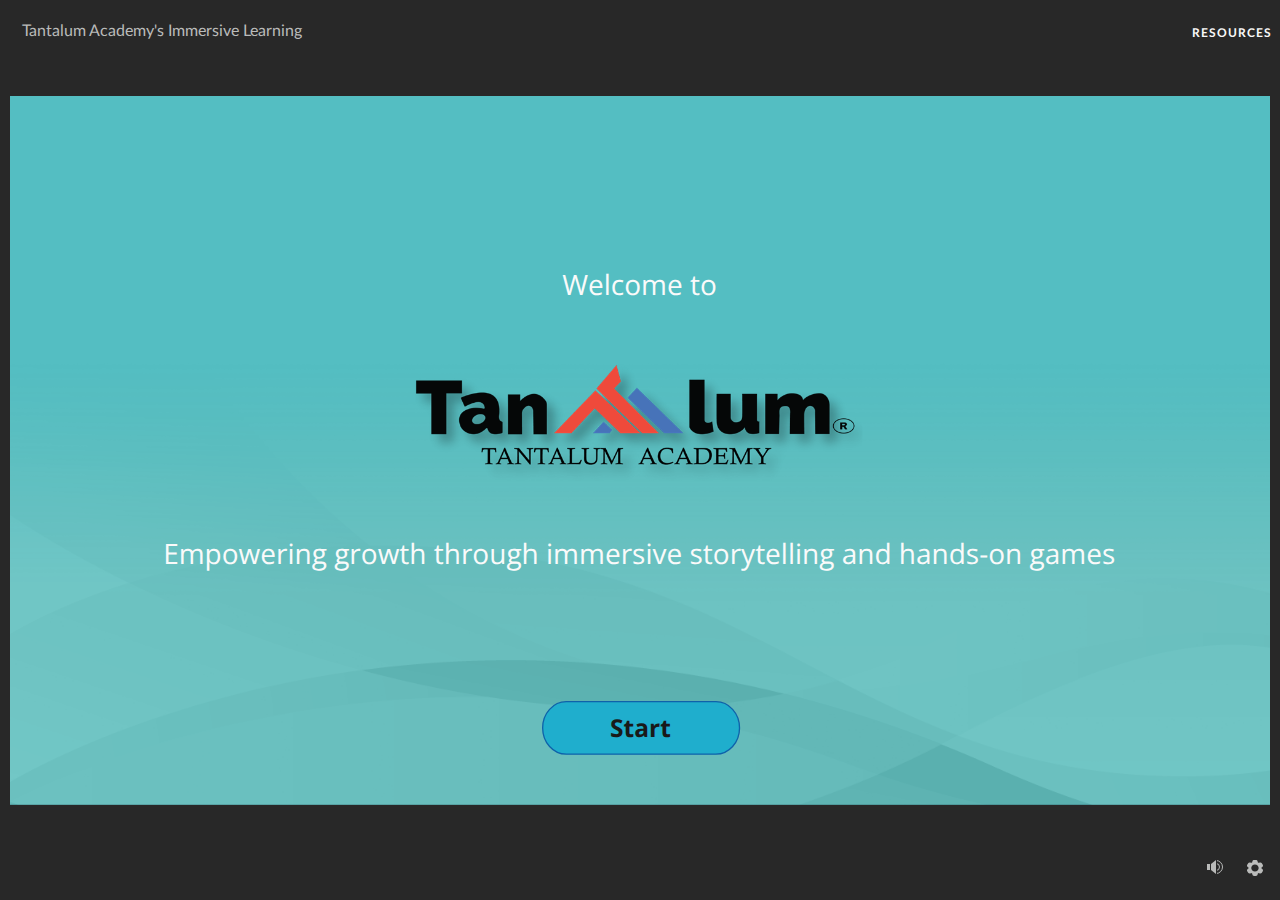
<file: index.html>
﻿<!doctype html>
<html lang="en-US">
<head>
  <meta charset="utf-8">
  <!-- Created using Storyline 360 x64 - http://www.articulate.com  -->
  <!-- version: 3.92.33225.0 -->
  <title>Tantalum Academy&#39;s Immersive Learning</title>
  <meta http-equiv="x-ua-compatible" content="IE=edge"/>
  <meta name="viewport" content="width=device-width,initial-scale=1,user-scalable=no,shrink-to-fit=no,minimal-ui"/>
  <meta name="apple-mobile-web-app-capable" content="yes"/>
  <style>
    html, body { height: 100%; padding: 0; margin: 0 }
    #app { height: 100%; width: 100%; }
  </style>

  <script>
    window.DS = {};
    window.globals = {
      DATA_PATH_BASE: '',
      HAS_FRAME: true,
      HAS_SLIDE: true,

      lmsPresent: false,
      tinCanPresent: false,
      cmi5Present: false,
      aoSupport: false,
      scale: 'noscale',
      captureRc: false,
      browserSize: 'optimal',
      bgColor: '#282828',
      features: 'DropInAcc,DropInBase,DropInCore,DropInInteractions,DropInMisc,DropInVectors,DropInVideo,LayerPresentAsDialog,MultipleQuizTracking,UpdatedThemeEditor',
      themeName: 'unified',
      preloaderColor: '#FFFFFF',
      suppressAnalytics: false,
      productChannel: 'stable',
      publishSource: 'storyline',
      aid: 'aid|b5001f4d-0a2c-44dd-b038-ed1a4da4b9f4',
      cid: 'b06553ff-54fb-41a3-a614-72305f7fc868',
      playerVersion: '3.92.33225.0',
      publishTimestamp: '2024-10-08T07:12:53.7149520Z',
      maxIosVideoElements: 10,
      connectionSettings: { message: 'You%20are%20offline.%20Trying%20to%20reconnect...', useDarkTheme: false, mode: 'disabled' },
      hasFeature: function(feature) {
        return this.features.split(',').includes(feature);
      },
      
      parseParams: function(qs) {
        if (window.globals.parsedParams != null) {
          return window.globals.parsedParams;
        }
        qs = (qs || window.location.search.substr(1)).split('+').join(' ');
        var params = {},
            tokens,
            re = /[?&]?([^=]+)=([^&]*)/g;

        while (tokens = re.exec(qs)) {
          params[decodeURIComponent(tokens[1]).trim()] =
            decodeURIComponent(tokens[2]).trim();
        }
        window.globals.parsedParams = params;
        return params;
      }

    };
  </script>
  <script>
    var isIe11 = ('ActiveXObject' in window || window.MSBlobBuilder != null)
      && window.msCrypto != null && !window.ActiveXObject;
    if (isIe11) {
      window.globals.unsupportedBrowser = true;
      document.write(atob('[base64]'));
    }
  </script>

  <script>
    if (window.globals.hasFeature('MultiLanguageSinglePackageSupport')) {
      
      
    }
  </script>

  
  <script>window.THREE = { };</script>
  
</head>
<body style="background: #282828" class="cs-HTML theme-unified">
  <!-- 360 -->
  <script>!function(){var e,i=/iPhone/i,o=/iPod/i,n=/iPad/i,t=/\biOS-universal(?:.+)Mac\b/i,r=/\bAndroid(?:.+)Mobile\b/i,a=/Android/i,d=/(?:SD4930UR|\bSilk(?:.+)Mobile\b)/i,p=/Silk/i,l=/Windows Phone/i,u=/\bWindows(?:.+)ARM\b/i,b=/BlackBerry/i,s=/BB10/i,c=/Opera Mini/i,f=/\b(CriOS|Chrome)(?:.+)Mobile/i,h=/Mobile(?:.+)Firefox\b/i,v=function(e){return void 0!==e&&"MacIntel"===e.platform&&"number"==typeof e.maxTouchPoints&&e.maxTouchPoints>1&&"undefined"==typeof MSStream};e=function(e){var m={userAgent:"",platform:"",maxTouchPoints:0};e||"undefined"==typeof navigator?"string"==typeof e?m.userAgent=e:e&&e.userAgent&&(m={userAgent:e.userAgent,platform:e.platform,maxTouchPoints:e.maxTouchPoints||0}):m={userAgent:navigator.userAgent,platform:navigator.platform,maxTouchPoints:navigator.maxTouchPoints||0};var g=m.userAgent,y=g.split("[FBAN");void 0!==y[1]&&(g=y[0]),void 0!==(y=g.split("Twitter"))[1]&&(g=y[0]);var A=function(e){return function(i){return i.test(e)}}(g),w={apple:{phone:A(i)&&!A(l),ipod:A(o),tablet:!A(i)&&(A(n)||v(m))&&!A(l),universal:A(t),device:(A(i)||A(o)||A(n)||A(t)||v(m))&&!A(l)},amazon:{phone:A(d),tablet:!A(d)&&A(p),device:A(d)||A(p)},android:{phone:!A(l)&&A(d)||!A(l)&&A(r),tablet:!A(l)&&!A(d)&&!A(r)&&(A(p)||A(a)),device:!A(l)&&(A(d)||A(p)||A(r)||A(a))||A(/\bokhttp\b/i)},windows:{phone:A(l),tablet:A(u),device:A(l)||A(u)},other:{blackberry:A(b),blackberry10:A(s),opera:A(c),firefox:A(h),chrome:A(f),device:A(b)||A(s)||A(c)||A(h)||A(f)},any:!1,phone:!1,tablet:!1};return w.any=w.apple.device||w.android.device||w.windows.device||w.other.device,w.phone=w.apple.phone||w.android.phone||w.windows.phone,w.tablet=w.apple.tablet||w.android.tablet||w.windows.tablet,w}(),"object"==typeof exports&&"undefined"!=typeof module?module.exports=e:"function"==typeof define&&define.amd?define((function(){return e})):this.isMobile=e}();
    window.isMobile.apple.tablet = window.isMobile.apple.tablet ||
      (navigator.platform === 'MacIntel' && navigator.maxTouchPoints > 1);
    window.isMobile.apple.device = window.isMobile.apple.device || window.isMobile.apple.tablet;
    window.isMobile.tablet = window.isMobile.tablet || window.isMobile.apple.tablet;
    window.isMobile.any = window.isMobile.any || window.isMobile.apple.tablet;
  </script>

  <div id="focus-sink" tabindex="-1"></div>

  <div id="preso"></div>
  <script>
    (function() {

      var classTypes = [ 'desktop', 'mobile', 'phone', 'tablet' ];

      var addDeviceClasses = function(prefix, testObj) {
        var curr, i;
        for (i = 0; i < classTypes.length; i++) {
          curr = classTypes[i];
          if (testObj[curr]) {
            document.body.classList.add(prefix + curr);
          }
        }
      };

      var params = window.globals.parseParams(),
          isDevicePreview = params.devicepreview === '1',
          isPhoneOverride = params.deviceType === 'phone' || (isDevicePreview && params.phone == '1'),
          isTabletOverride = (params.deviceType === 'tablet' || isDevicePreview) && !isPhoneOverride,
          isMobileOverride = isPhoneOverride || isTabletOverride;

      var deviceView = {
        desktop: !window.isMobile.any && !isMobileOverride,
        mobile: window.isMobile.any || isMobileOverride,
        phone: isPhoneOverride || (window.isMobile.phone && !isTabletOverride),
        tablet: isTabletOverride || window.isMobile.tablet
      };

      window.globals.deviceView = deviceView;
      window.isMobile.desktop = !window.isMobile.any;
      window.isMobile.mobile = window.isMobile.any;

      addDeviceClasses('view-', deviceView);

    })();
  </script>
  
  <script src='story_content/triggers.js' type=text/javascript></script>
<script src='story_content/user.js' type=text/javascript></script>
  <div class="slide-loader"></div>

  <script>
    var doc = document, loader = doc.body.querySelector('.slide-loader'); [ 1, 2, 3 ].forEach(function(n) { var d = doc.createElement('div'); d.style.backgroundColor = window.globals.preloaderColor; d.classList.add('mobile-loader-dot'); d.classList.add('dot' + n); loader.appendChild(d); });
  </script>

  <div class="mobile-load-title-overlay" style="display: none">
    <div class="mobile-load-title">Tantalum Academy&#39;s Immersive Learning</div>
  </div>

  <div class="mobile-chrome-warning"></div>

  
<style>
  .warn-connection-dialog {
    display: none;
    background: transparent;
    pointer-events: all;
    position: fixed;
    left: 0;
    top: 0;
    width: 100%;
    height: 100%;
    z-index: 999;
  }

  .warn-connection-content {
    pointer-events: all;
    border-radius: 4px;
    background: white;
    border: 1px solid #E7E7E7;
    color: #333333;
    box-shadow: 0 2px 4px rgba(0, 0, 0, 0.25);
    transition: all 150ms ease-out;
    position: absolute;
    white-space: nowrap;
  }

  .view-phone.is-landscape .warn-connection-content {
    left: 23px;
    bottom: 23px;
  }

  .view-tablet.is-landscape .warn-connection-content {
    left: 50%;
    top: 20px;
    transform: translateX(-50%);
  }

  .view-mobile.is-portrait .warn-connection-content {
    transform: translate(-50%, calc(-100% - 15px));
  }

  .warn-connection-content p {
    display: inline-block;
    margin: 0 8px 0 0;
    line-height: 33px;
    font-size: 11px;
  }

  .warn-connection-content svg {
    position: relative;
    vertical-align: middle;
    margin: 0 2px 2px 8px;
  }

  .view-desktop .warn-connection-content {
    left: 1.5em;
    bottom: 1.5em;
  }

  .view-desktop .warn-connection-content p {
    font-size: 1.1em;
  }

  .is-offline .warn-connection-dialog {
    display: block;
  }

  .is-offline .cs-panel * {
    pointer-events: none !important;
  }

  .is-offline .cs-panel {
    pointer-events: all !important;
  }

  .is-offline #nav-controls * {
    pointer-events: none !important;
  }

  .is-offline #nav-controls {
    pointer-events: all !important;
  }
</style>

<div class="warn-connection-dialog" role="alertdialog" aria-modal="true" tabindex="0" aria-labelledby="warn-connection-message">
  <div class="warn-connection-content">
    <svg width="17" height="15" viewBox="0 0 17 15" xmlns="http://www.w3.org/2000/svg">
      <path fill="#8F0000" stroke="white" d="M16.07,12.98 L15.88,12.23 L9.51,1.21 C8.97,0.26,7.6,0.26,7.06,1.21 L0.69,12.23 C0.15,13.16,0.81,14.36,1.91,14.36 H14.65 C15.47,14.36,16.05,13.7,16.07,12.98 Z"/>
      <path fill="white" stroke="white" d="M8.58,5.5 C8.35,5.28,8.5,5.35,8.21,5.32 C8.09,5.35,7.97,5.49,7.96,5.67 C7.97,5.79,7.98,5.92,7.98,6.04 L7.98,6.04 C7.99,6.17,8,6.31,8.01,6.43 L8.01,6.44 C8.03,6.92,8.06,7.41,8.09,7.9 L8.09,7.9 C8.12,8.39,8.14,8.88,8.17,9.37 C8.17,9.39,8.18,9.42,8.2,9.44 C8.23,9.46,8.25,9.47,8.28,9.47 C8.31,9.47,8.34,9.46,8.35,9.44 C8.37,9.43,8.38,9.4,8.39,9.35 L8.39,9.34 C8.39,9.24,8.4,9.15,8.4,9.05 L8.4,9.05 C8.41,8.96,8.41,8.86,8.42,8.75 C8.43,8.44,8.45,8.12,8.47,7.81 L8.47,7.81 C8.49,7.49,8.51,7.18,8.53,6.87 C8.55,6.46,8.56,6.05,8.59,5.64 L8.6,5.62 C8.6,5.57,8.59,5.53,8.58,5.5 L8.21,5.32 Z"/>
      <circle fill="white" stroke="white" cx="8.3" cy="11.35" r="0.3"/>
    </svg>
    <p id="warn-connection-message">You are offline. Trying to reconnect...</p>
  </div>
</div>

<script>
  (function() {
    window.DS.connection = {
      warningShown: false,
      assets: {},
      loadingAssetGroup: false,
      retryDelay: 500
    };

    var connectionSettings = window.globals.connectionSettings || {};

    var useConnectionMessages = window.AbortController != null &&
      window.location.protocol != 'file:' &&
      connectionSettings.mode === 'normal';

    window.DS.connection.useConnectionMessages = useConnectionMessages;

    var assetCount = 0;
    var checkLoadedId;


    if (useConnectionMessages && connectionSettings != null) {
      var contentEl = document.querySelector('.warn-connection-content');
      var messageEl = contentEl.querySelector('p');

      if (connectionSettings.useDarkTheme) {
        contentEl.style.borderColor = '#BABBBA';
        contentEl.style.backgroundColor = '#282828';
        contentEl.style.color = '#FFFFFF';
      }

      if (connectionSettings.message != null) {
        messageEl.textContent = window.decodeURIComponent(connectionSettings.message);
      }
    }

    function checkAssetsReady() {
      for (var i in DS.connection.assets) {
        if (!DS.connection.assets[i].success) {
          return false;
        }
      }
      return true;
    }

    function stopAssetGroup() {
      if (!useConnectionMessages) { return; }

      assetCount = 0;

      DS.connection.oldAssetGroup = DS.connection.assets;
      DS.connection.assets = {};
      DS.connection.loadingAssetGroup = false;
      clearInterval(checkLoadedId);
    }

    function startAssetGroup() {
      if (!useConnectionMessages) { return; }
      var ticks = 0;
      clearInterval(checkLoadedId);
      checkLoadedId = setInterval(function() {
        var loaded = 0;
        if (assetCount === 0 && loaded === 0) {
          clearInterval(checkLoadedId);
          return;
        }

        for (var i in DS.connection.assets) {
          if (DS.connection.assets[i].success) {
            loaded++;
          }
        }

        if (assetCount === loaded && checkAssetsReady()) {
          for (var i in DS.connection.assets) {
            if (DS.connection.assets[i].action) {
              DS.connection.assets[i].action();
            }
          }
          hideWarning();
          stopAssetGroup();
        }
      }, 100)
    }

    function requiredAsset(url, action, retry, type) {
      if (!useConnectionMessages) { return; }
      if (DS.connection.assets[url]) { return; }

      DS.connection.assets[url] = {
        success: false, action: action, retry: retry, type: type
      };
      assetCount = Object.keys(DS.connection.assets).length;
      if (!DS.connection.loadingAssetGroup) {
        startAssetGroup();
      }
      DS.connection.loadingAssetGroup = true;
    }

    function assetLoaded(url) {
      if (!useConnectionMessages) { return; }
      if (DS.connection.assets[url]) {
        DS.connection.assets[url].success = true;
      }
    }

    function assetFailed(url) {
      if (!useConnectionMessages) { return; }
      if (!DS.connection.assets[url]) {
        if (/\.js$/.test(url) && url.indexOf('transcripts') === -1) {
          setTimeout(function() {
            if (DS.connection.lastSlideLoaded != null) {
              DS.connection.lastSlideLoaded();
            }
          }, DS.connection.retryDelay);
        }
        return;
      }
      if (!DS.connection.warningShown) { showWarning(); }
      if (DS.connection.assets[url].retry) {
        setTimeout(function() {
          if (!DS.connection.assets[url].success) {
            DS.connection.assets[url].retry()
          }
        }, DS.connection.retryDelay);
      }
    }

    function hideWarning() {
      document.body.classList.remove('is-offline');
      DS.connection.warningShown = false;
      enableKeys();
    }
    DS.connection.hideWarning = hideWarning

    function showWarning(btn) {
      document.body.classList.add('is-offline')
      DS.connection.warningShown = true;
      updateWarningPosition();
      disableKeys();
    }

    function updateWarningPosition() {
      if (!DS.connection.warningShown) {
        return;
      }

      var isPortrait = document.body.classList.contains('is-portrait');
      var isMobile = document.body.classList.contains('view-mobile');
      var warningEl = document.querySelector('.warn-connection-content');

      if (isPortrait && isMobile) {
        var slide = document.querySelector('.primary-slide');
        var slideRect = slide != null
          ? slide.getBoundingClientRect()
          : { top: window.innerHeight, left: 0, width: window.innerWidth };

        warningEl.style.top = `${slideRect.top}px`
        warningEl.style.left = `${slideRect.left + slideRect.width / 2}px`
      } else {
        warningEl.style.top = null;
        warningEl.style.left = null;
      }

      window.requestAnimationFrame(updateWarningPosition);
    }

    function onDisableKeyDown(e) {
      e.preventDefault();
      e.stopImmediatePropagation();
    }

    function onDisableKeyUp(e) {
      e.preventDefault();
      e.stopImmediatePropagation();
    }

    var accStyle = document.createElement('style');
    var warnDialogEl = document.querySelector('.warn-connection-dialog');

    function disableKeys() {
      if (DS.views && DS.views.nsStack && DS.views.nsStack.length === 1) {
        DS.views.nsStack[0].tabReachable = false
        DS.views.nsStack[0].updateTabIndex(true, true);
      }

      accStyle.innerHTML = '.acc-shadow-dom { display: none; }';
      document.body.appendChild(accStyle);

      warnDialogEl.parentNode.append(warnDialogEl);
      warnDialogEl.focus();
    }

    function enableKeys() {
      accStyle.remove();
      if (DS.views && DS.views.nsStack && DS.views.nsStack.length === 1 && DS.views.nsStack[0].name === '_frame') {
        DS.views.nsStack[0].tabReachable = true;
        DS.views.nsStack[0].updateTabIndex();
      }
    }

    // these will all be noops if the feature flag isn't set in
    // the data and `window.globals.features`
    DS.connection.requiredAsset = requiredAsset;
    DS.connection.assetLoaded = assetLoaded;
    DS.connection.assetFailed = assetFailed;
    DS.connection.stopAssetGroup = stopAssetGroup;
    DS.connection.startAssetGroup = startAssetGroup;
  })();
</script>


  <script>
    
    if (window.autoSpider && window.vInterfaceObject) {
      document.querySelector('.mobile-load-title-overlay').style.display = 'none';
    }
  </script>

  

  <link rel="stylesheet" href="html5/data/css/output.min.css" data-noprefix/>
</body>
<script src="html5/lib/scripts/bootstrapper.min.js"></script>
</html>
</file>
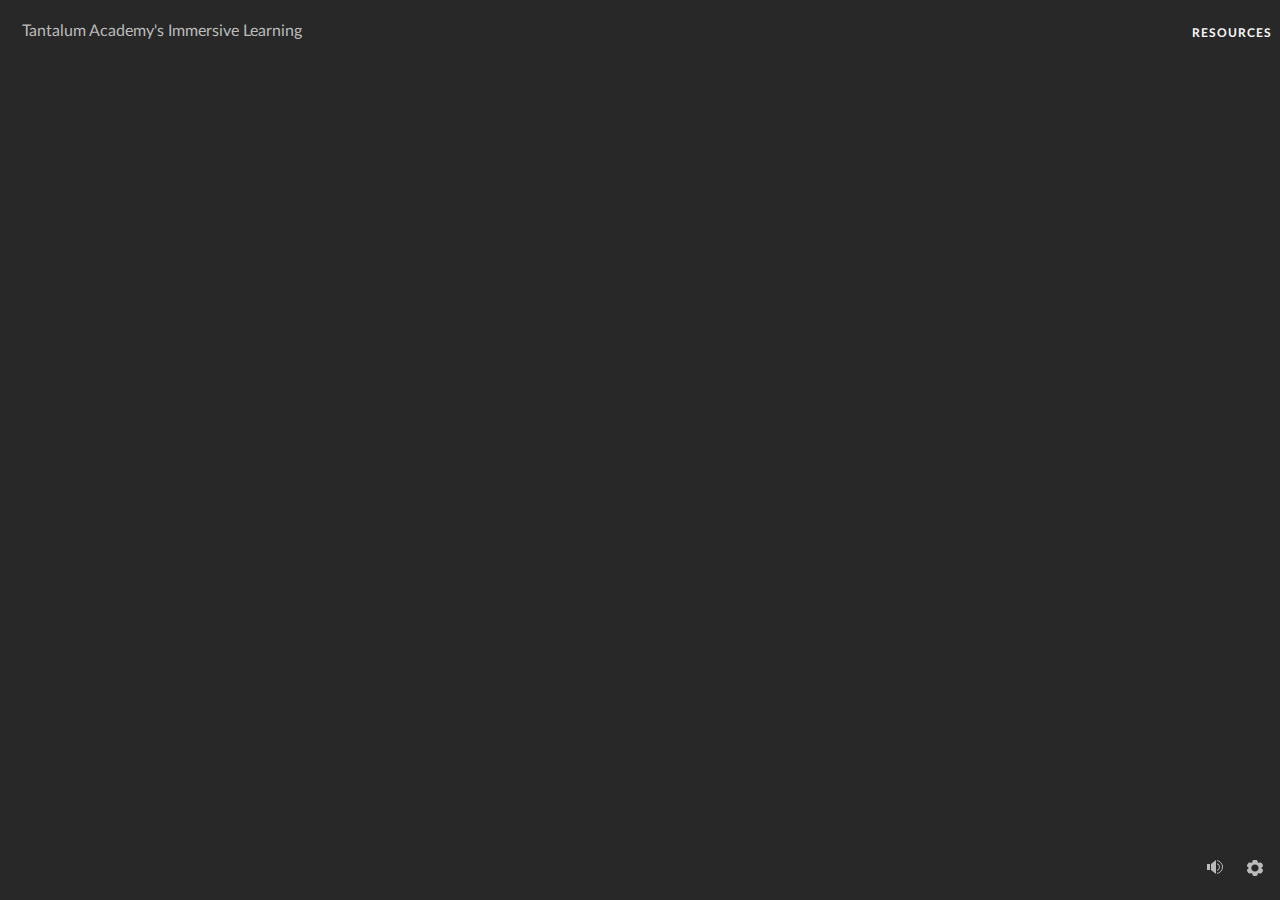
<file: index_lms.html>
<!doctype html>
<html lang="en-US">
<head>
  <meta charset="utf-8">
  <!-- Created using Storyline 360 x64 - http://www.articulate.com  -->
  <!-- version: 3.92.33225.0 -->
  <title>Tantalum Academy&#39;s Immersive Learning</title>
  <meta http-equiv="x-ua-compatible" content="IE=edge"/>
  <meta name="viewport" content="width=device-width,initial-scale=1,user-scalable=no,shrink-to-fit=no,minimal-ui"/>
  <meta name="apple-mobile-web-app-capable" content="yes"/>
  <style>
    html, body { height: 100%; padding: 0; margin: 0 }
    #app { height: 100%; width: 100%; }
  </style>

  <script>
    window.DS = {};
    window.globals = {
      DATA_PATH_BASE: '',
      HAS_FRAME: true,
      HAS_SLIDE: true,

      lmsPresent: true,
      tinCanPresent: false,
      cmi5Present: false,
      aoSupport: false,
      scale: 'noscale',
      captureRc: false,
      browserSize: 'optimal',
      bgColor: '#282828',
      features: 'DropInAcc,DropInBase,DropInCore,DropInInteractions,DropInMisc,DropInVectors,DropInVideo,LayerPresentAsDialog,MultipleQuizTracking,UpdatedThemeEditor',
      themeName: 'unified',
      preloaderColor: '#FFFFFF',
      suppressAnalytics: false,
      productChannel: 'stable',
      publishSource: 'storyline',
      aid: 'aid|b5001f4d-0a2c-44dd-b038-ed1a4da4b9f4',
      cid: 'b06553ff-54fb-41a3-a614-72305f7fc868',
      playerVersion: '3.92.33225.0',
      publishTimestamp: '2024-10-08T07:12:54.1833960Z',
      maxIosVideoElements: 10,
      connectionSettings: { message: 'You%20are%20offline.%20Trying%20to%20reconnect...', useDarkTheme: false, mode: 'disabled' },
      hasFeature: function(feature) {
        return this.features.split(',').includes(feature);
      },
      
      parseParams: function(qs) {
        if (window.globals.parsedParams != null) {
          return window.globals.parsedParams;
        }
        qs = (qs || window.location.search.substr(1)).split('+').join(' ');
        var params = {},
            tokens,
            re = /[?&]?([^=]+)=([^&]*)/g;

        while (tokens = re.exec(qs)) {
          params[decodeURIComponent(tokens[1]).trim()] =
            decodeURIComponent(tokens[2]).trim();
        }
        window.globals.parsedParams = params;
        return params;
      }

    };
  </script>
  <script>
    var isIe11 = ('ActiveXObject' in window || window.MSBlobBuilder != null)
      && window.msCrypto != null && !window.ActiveXObject;
    if (isIe11) {
      window.globals.unsupportedBrowser = true;
      document.write(atob('[base64]'));
    }
  </script>

  <script>
    if (window.globals.hasFeature('MultiLanguageSinglePackageSupport')) {
      
      
    }
  </script>

  <script src="lms/scormdriver.js" charset="utf-8"></script>
  <script>window.THREE = { };</script>
  
</head>
<body style="background: #282828" class="cs-HTML theme-unified">
  <!-- 360 -->
  <script>!function(){var e,i=/iPhone/i,o=/iPod/i,n=/iPad/i,t=/\biOS-universal(?:.+)Mac\b/i,r=/\bAndroid(?:.+)Mobile\b/i,a=/Android/i,d=/(?:SD4930UR|\bSilk(?:.+)Mobile\b)/i,p=/Silk/i,l=/Windows Phone/i,u=/\bWindows(?:.+)ARM\b/i,b=/BlackBerry/i,s=/BB10/i,c=/Opera Mini/i,f=/\b(CriOS|Chrome)(?:.+)Mobile/i,h=/Mobile(?:.+)Firefox\b/i,v=function(e){return void 0!==e&&"MacIntel"===e.platform&&"number"==typeof e.maxTouchPoints&&e.maxTouchPoints>1&&"undefined"==typeof MSStream};e=function(e){var m={userAgent:"",platform:"",maxTouchPoints:0};e||"undefined"==typeof navigator?"string"==typeof e?m.userAgent=e:e&&e.userAgent&&(m={userAgent:e.userAgent,platform:e.platform,maxTouchPoints:e.maxTouchPoints||0}):m={userAgent:navigator.userAgent,platform:navigator.platform,maxTouchPoints:navigator.maxTouchPoints||0};var g=m.userAgent,y=g.split("[FBAN");void 0!==y[1]&&(g=y[0]),void 0!==(y=g.split("Twitter"))[1]&&(g=y[0]);var A=function(e){return function(i){return i.test(e)}}(g),w={apple:{phone:A(i)&&!A(l),ipod:A(o),tablet:!A(i)&&(A(n)||v(m))&&!A(l),universal:A(t),device:(A(i)||A(o)||A(n)||A(t)||v(m))&&!A(l)},amazon:{phone:A(d),tablet:!A(d)&&A(p),device:A(d)||A(p)},android:{phone:!A(l)&&A(d)||!A(l)&&A(r),tablet:!A(l)&&!A(d)&&!A(r)&&(A(p)||A(a)),device:!A(l)&&(A(d)||A(p)||A(r)||A(a))||A(/\bokhttp\b/i)},windows:{phone:A(l),tablet:A(u),device:A(l)||A(u)},other:{blackberry:A(b),blackberry10:A(s),opera:A(c),firefox:A(h),chrome:A(f),device:A(b)||A(s)||A(c)||A(h)||A(f)},any:!1,phone:!1,tablet:!1};return w.any=w.apple.device||w.android.device||w.windows.device||w.other.device,w.phone=w.apple.phone||w.android.phone||w.windows.phone,w.tablet=w.apple.tablet||w.android.tablet||w.windows.tablet,w}(),"object"==typeof exports&&"undefined"!=typeof module?module.exports=e:"function"==typeof define&&define.amd?define((function(){return e})):this.isMobile=e}();
    window.isMobile.apple.tablet = window.isMobile.apple.tablet ||
      (navigator.platform === 'MacIntel' && navigator.maxTouchPoints > 1);
    window.isMobile.apple.device = window.isMobile.apple.device || window.isMobile.apple.tablet;
    window.isMobile.tablet = window.isMobile.tablet || window.isMobile.apple.tablet;
    window.isMobile.any = window.isMobile.any || window.isMobile.apple.tablet;
  </script>

  <div id="focus-sink" tabindex="-1"></div>

  <div id="preso"></div>
  <script>
    (function() {

      var classTypes = [ 'desktop', 'mobile', 'phone', 'tablet' ];

      var addDeviceClasses = function(prefix, testObj) {
        var curr, i;
        for (i = 0; i < classTypes.length; i++) {
          curr = classTypes[i];
          if (testObj[curr]) {
            document.body.classList.add(prefix + curr);
          }
        }
      };

      var params = window.globals.parseParams(),
          isDevicePreview = params.devicepreview === '1',
          isPhoneOverride = params.deviceType === 'phone' || (isDevicePreview && params.phone == '1'),
          isTabletOverride = (params.deviceType === 'tablet' || isDevicePreview) && !isPhoneOverride,
          isMobileOverride = isPhoneOverride || isTabletOverride;

      var deviceView = {
        desktop: !window.isMobile.any && !isMobileOverride,
        mobile: window.isMobile.any || isMobileOverride,
        phone: isPhoneOverride || (window.isMobile.phone && !isTabletOverride),
        tablet: isTabletOverride || window.isMobile.tablet
      };

      window.globals.deviceView = deviceView;
      window.isMobile.desktop = !window.isMobile.any;
      window.isMobile.mobile = window.isMobile.any;

      addDeviceClasses('view-', deviceView);

    })();
  </script>
  
  <script src='story_content/triggers.js' type=text/javascript></script>
<script src='story_content/user.js' type=text/javascript></script>
  <div class="slide-loader"></div>

  <script>
    var doc = document, loader = doc.body.querySelector('.slide-loader'); [ 1, 2, 3 ].forEach(function(n) { var d = doc.createElement('div'); d.style.backgroundColor = window.globals.preloaderColor; d.classList.add('mobile-loader-dot'); d.classList.add('dot' + n); loader.appendChild(d); });
  </script>

  <div class="mobile-load-title-overlay" style="display: none">
    <div class="mobile-load-title">Tantalum Academy&#39;s Immersive Learning</div>
  </div>

  <div class="mobile-chrome-warning"></div>

  
<style>
  .warn-connection-dialog {
    display: none;
    background: transparent;
    pointer-events: all;
    position: fixed;
    left: 0;
    top: 0;
    width: 100%;
    height: 100%;
    z-index: 999;
  }

  .warn-connection-content {
    pointer-events: all;
    border-radius: 4px;
    background: white;
    border: 1px solid #E7E7E7;
    color: #333333;
    box-shadow: 0 2px 4px rgba(0, 0, 0, 0.25);
    transition: all 150ms ease-out;
    position: absolute;
    white-space: nowrap;
  }

  .view-phone.is-landscape .warn-connection-content {
    left: 23px;
    bottom: 23px;
  }

  .view-tablet.is-landscape .warn-connection-content {
    left: 50%;
    top: 20px;
    transform: translateX(-50%);
  }

  .view-mobile.is-portrait .warn-connection-content {
    transform: translate(-50%, calc(-100% - 15px));
  }

  .warn-connection-content p {
    display: inline-block;
    margin: 0 8px 0 0;
    line-height: 33px;
    font-size: 11px;
  }

  .warn-connection-content svg {
    position: relative;
    vertical-align: middle;
    margin: 0 2px 2px 8px;
  }

  .view-desktop .warn-connection-content {
    left: 1.5em;
    bottom: 1.5em;
  }

  .view-desktop .warn-connection-content p {
    font-size: 1.1em;
  }

  .is-offline .warn-connection-dialog {
    display: block;
  }

  .is-offline .cs-panel * {
    pointer-events: none !important;
  }

  .is-offline .cs-panel {
    pointer-events: all !important;
  }

  .is-offline #nav-controls * {
    pointer-events: none !important;
  }

  .is-offline #nav-controls {
    pointer-events: all !important;
  }
</style>

<div class="warn-connection-dialog" role="alertdialog" aria-modal="true" tabindex="0" aria-labelledby="warn-connection-message">
  <div class="warn-connection-content">
    <svg width="17" height="15" viewBox="0 0 17 15" xmlns="http://www.w3.org/2000/svg">
      <path fill="#8F0000" stroke="white" d="M16.07,12.98 L15.88,12.23 L9.51,1.21 C8.97,0.26,7.6,0.26,7.06,1.21 L0.69,12.23 C0.15,13.16,0.81,14.36,1.91,14.36 H14.65 C15.47,14.36,16.05,13.7,16.07,12.98 Z"/>
      <path fill="white" stroke="white" d="M8.58,5.5 C8.35,5.28,8.5,5.35,8.21,5.32 C8.09,5.35,7.97,5.49,7.96,5.67 C7.97,5.79,7.98,5.92,7.98,6.04 L7.98,6.04 C7.99,6.17,8,6.31,8.01,6.43 L8.01,6.44 C8.03,6.92,8.06,7.41,8.09,7.9 L8.09,7.9 C8.12,8.39,8.14,8.88,8.17,9.37 C8.17,9.39,8.18,9.42,8.2,9.44 C8.23,9.46,8.25,9.47,8.28,9.47 C8.31,9.47,8.34,9.46,8.35,9.44 C8.37,9.43,8.38,9.4,8.39,9.35 L8.39,9.34 C8.39,9.24,8.4,9.15,8.4,9.05 L8.4,9.05 C8.41,8.96,8.41,8.86,8.42,8.75 C8.43,8.44,8.45,8.12,8.47,7.81 L8.47,7.81 C8.49,7.49,8.51,7.18,8.53,6.87 C8.55,6.46,8.56,6.05,8.59,5.64 L8.6,5.62 C8.6,5.57,8.59,5.53,8.58,5.5 L8.21,5.32 Z"/>
      <circle fill="white" stroke="white" cx="8.3" cy="11.35" r="0.3"/>
    </svg>
    <p id="warn-connection-message">You are offline. Trying to reconnect...</p>
  </div>
</div>

<script>
  (function() {
    window.DS.connection = {
      warningShown: false,
      assets: {},
      loadingAssetGroup: false,
      retryDelay: 500
    };

    var connectionSettings = window.globals.connectionSettings || {};

    var useConnectionMessages = window.AbortController != null &&
      window.location.protocol != 'file:' &&
      connectionSettings.mode === 'normal';

    window.DS.connection.useConnectionMessages = useConnectionMessages;

    var assetCount = 0;
    var checkLoadedId;


    if (useConnectionMessages && connectionSettings != null) {
      var contentEl = document.querySelector('.warn-connection-content');
      var messageEl = contentEl.querySelector('p');

      if (connectionSettings.useDarkTheme) {
        contentEl.style.borderColor = '#BABBBA';
        contentEl.style.backgroundColor = '#282828';
        contentEl.style.color = '#FFFFFF';
      }

      if (connectionSettings.message != null) {
        messageEl.textContent = window.decodeURIComponent(connectionSettings.message);
      }
    }

    function checkAssetsReady() {
      for (var i in DS.connection.assets) {
        if (!DS.connection.assets[i].success) {
          return false;
        }
      }
      return true;
    }

    function stopAssetGroup() {
      if (!useConnectionMessages) { return; }

      assetCount = 0;

      DS.connection.oldAssetGroup = DS.connection.assets;
      DS.connection.assets = {};
      DS.connection.loadingAssetGroup = false;
      clearInterval(checkLoadedId);
    }

    function startAssetGroup() {
      if (!useConnectionMessages) { return; }
      var ticks = 0;
      clearInterval(checkLoadedId);
      checkLoadedId = setInterval(function() {
        var loaded = 0;
        if (assetCount === 0 && loaded === 0) {
          clearInterval(checkLoadedId);
          return;
        }

        for (var i in DS.connection.assets) {
          if (DS.connection.assets[i].success) {
            loaded++;
          }
        }

        if (assetCount === loaded && checkAssetsReady()) {
          for (var i in DS.connection.assets) {
            if (DS.connection.assets[i].action) {
              DS.connection.assets[i].action();
            }
          }
          hideWarning();
          stopAssetGroup();
        }
      }, 100)
    }

    function requiredAsset(url, action, retry, type) {
      if (!useConnectionMessages) { return; }
      if (DS.connection.assets[url]) { return; }

      DS.connection.assets[url] = {
        success: false, action: action, retry: retry, type: type
      };
      assetCount = Object.keys(DS.connection.assets).length;
      if (!DS.connection.loadingAssetGroup) {
        startAssetGroup();
      }
      DS.connection.loadingAssetGroup = true;
    }

    function assetLoaded(url) {
      if (!useConnectionMessages) { return; }
      if (DS.connection.assets[url]) {
        DS.connection.assets[url].success = true;
      }
    }

    function assetFailed(url) {
      if (!useConnectionMessages) { return; }
      if (!DS.connection.assets[url]) {
        if (/\.js$/.test(url) && url.indexOf('transcripts') === -1) {
          setTimeout(function() {
            if (DS.connection.lastSlideLoaded != null) {
              DS.connection.lastSlideLoaded();
            }
          }, DS.connection.retryDelay);
        }
        return;
      }
      if (!DS.connection.warningShown) { showWarning(); }
      if (DS.connection.assets[url].retry) {
        setTimeout(function() {
          if (!DS.connection.assets[url].success) {
            DS.connection.assets[url].retry()
          }
        }, DS.connection.retryDelay);
      }
    }

    function hideWarning() {
      document.body.classList.remove('is-offline');
      DS.connection.warningShown = false;
      enableKeys();
    }
    DS.connection.hideWarning = hideWarning

    function showWarning(btn) {
      document.body.classList.add('is-offline')
      DS.connection.warningShown = true;
      updateWarningPosition();
      disableKeys();
    }

    function updateWarningPosition() {
      if (!DS.connection.warningShown) {
        return;
      }

      var isPortrait = document.body.classList.contains('is-portrait');
      var isMobile = document.body.classList.contains('view-mobile');
      var warningEl = document.querySelector('.warn-connection-content');

      if (isPortrait && isMobile) {
        var slide = document.querySelector('.primary-slide');
        var slideRect = slide != null
          ? slide.getBoundingClientRect()
          : { top: window.innerHeight, left: 0, width: window.innerWidth };

        warningEl.style.top = `${slideRect.top}px`
        warningEl.style.left = `${slideRect.left + slideRect.width / 2}px`
      } else {
        warningEl.style.top = null;
        warningEl.style.left = null;
      }

      window.requestAnimationFrame(updateWarningPosition);
    }

    function onDisableKeyDown(e) {
      e.preventDefault();
      e.stopImmediatePropagation();
    }

    function onDisableKeyUp(e) {
      e.preventDefault();
      e.stopImmediatePropagation();
    }

    var accStyle = document.createElement('style');
    var warnDialogEl = document.querySelector('.warn-connection-dialog');

    function disableKeys() {
      if (DS.views && DS.views.nsStack && DS.views.nsStack.length === 1) {
        DS.views.nsStack[0].tabReachable = false
        DS.views.nsStack[0].updateTabIndex(true, true);
      }

      accStyle.innerHTML = '.acc-shadow-dom { display: none; }';
      document.body.appendChild(accStyle);

      warnDialogEl.parentNode.append(warnDialogEl);
      warnDialogEl.focus();
    }

    function enableKeys() {
      accStyle.remove();
      if (DS.views && DS.views.nsStack && DS.views.nsStack.length === 1 && DS.views.nsStack[0].name === '_frame') {
        DS.views.nsStack[0].tabReachable = true;
        DS.views.nsStack[0].updateTabIndex();
      }
    }

    // these will all be noops if the feature flag isn't set in
    // the data and `window.globals.features`
    DS.connection.requiredAsset = requiredAsset;
    DS.connection.assetLoaded = assetLoaded;
    DS.connection.assetFailed = assetFailed;
    DS.connection.stopAssetGroup = stopAssetGroup;
    DS.connection.startAssetGroup = startAssetGroup;
  })();
</script>


  <script>
    
    if (window.autoSpider && window.vInterfaceObject) {
      document.querySelector('.mobile-load-title-overlay').style.display = 'none';
    }
  </script>

  

  <link rel="stylesheet" href="html5/data/css/output.min.css" data-noprefix/>
</body>
<script src="html5/lib/scripts/bootstrapper.min.js"></script>
</html>
</file>
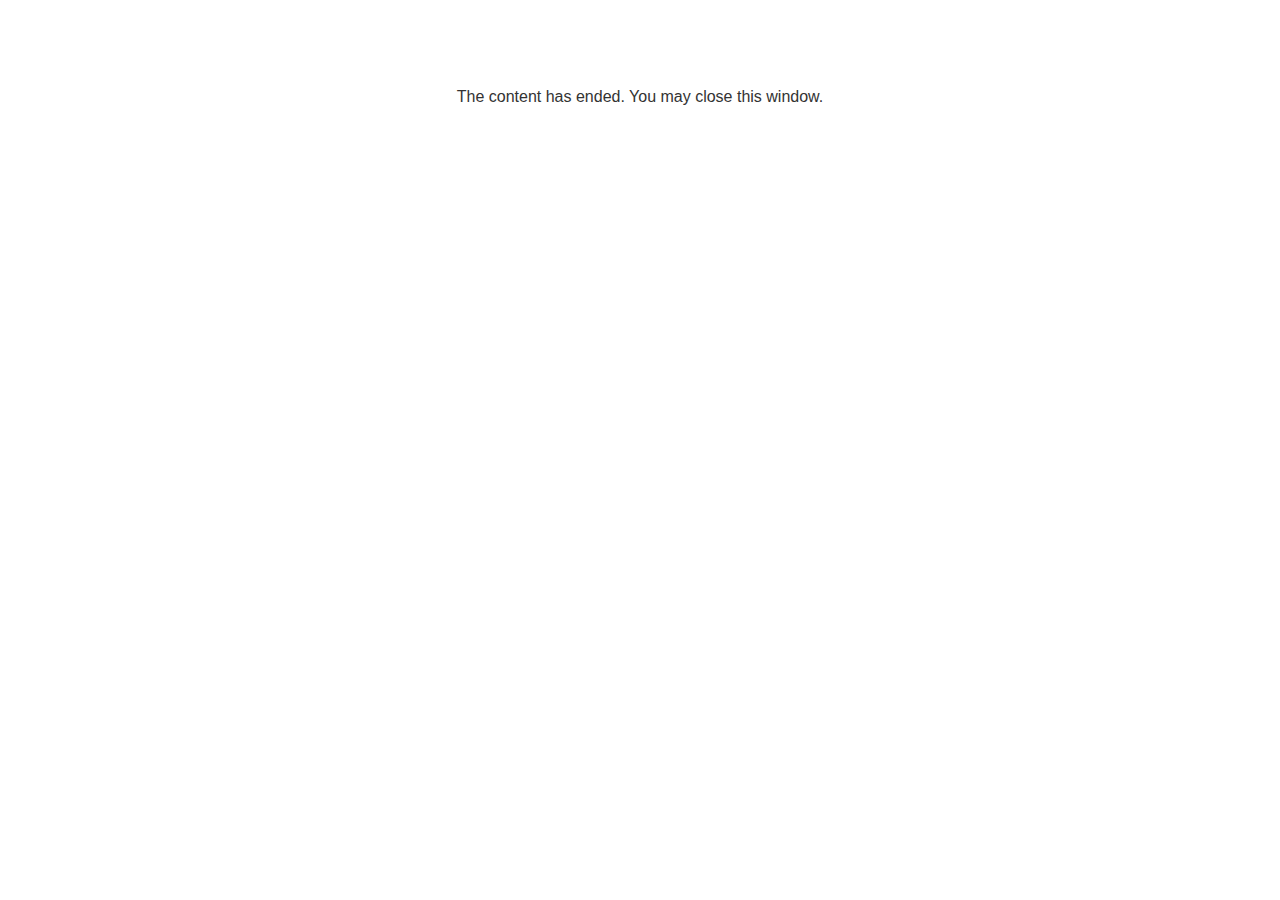
<file: lms/goodbye.html>
<!doctype html>
<html>
<body style="background-color: #ffffff;">

<p role="alert" style="color: #333333;font-family: Lato, articulate, tahoma, arial;font-size: medium;text-align: center;">
<br><br><br><br>
The content has ended. You may close this window.
</p>

</body>
</html>
</file>
